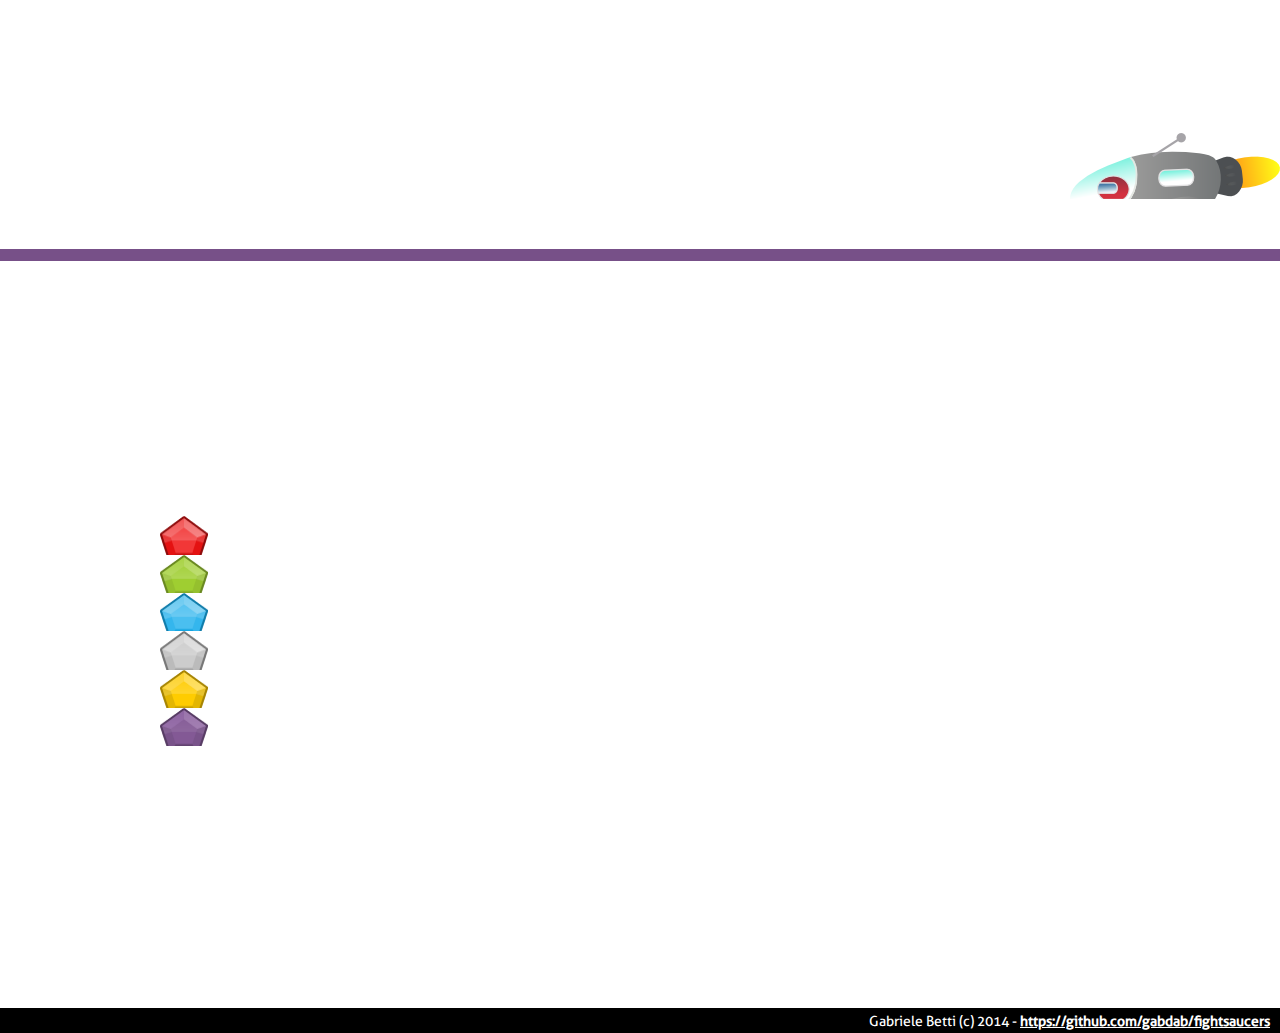
<file: index.html>
<!DOCTYPE html>
<html>
  <head>
    <meta charset="utf-8" />
    <meta http-equiv="content-type" content="text/html;">
    <meta http-equiv="X-UA-Compatible" content="IE=edge,chrome=1" />
    <meta name="robots" content="index, follow">
    <meta name="viewport" content="width=device-width,initial-scale=1" />

    <title>Fight Saucers - A simple spaceships battle game.</title>

    <link type="text/css" rel="stylesheet" media="all" href="static/css/grid.css" />
    <link type="text/css" rel="stylesheet" media="all" href="static/css/screen.css" />
    <script data-main="static/js/game" src="static/js/libs/require.js/require-2.1.1.js"></script>
    <script type="text/javascript">
    /*
      var _gaq = _gaq || [];
      _gaq.push(['_setAccount', 'UA-35566668-1']);
      _gaq.push(['_trackPageview']);
      _gaq.push(['_addIgnoredRef', 'localhost']);

     (function() {
      var ga = document.createElement('script'); ga.type = 'text/javascript'; ga.async = true;
      ga.src = ('https:' == document.location.protocol ? 'https://ssl' : 'http://www') + '.google-analytics.com/ga.js';
      var s = document.getElementsByTagName('script')[0]; s.parentNode.insertBefore(ga, s);
      })();*/
    </script>
  </head>
  <body>

    <canvas id="gjs-canvas" width="100%" height="100%"></canvas>
    <div class="wrapper">
      <header>
        <h1>Fight Saucers</h1>
        <p>
          A simple space battleship game where you can collect powerups  and use them to fight your enemies!
        </p>
      </header>

      <div class="page-container container_12">
        <a href="#" id="play">Play It!</a>

        <div>
          <!--<section class="controls grid_5 alpha">-->
            <h2>Controls</h2>
            <table>
              <tr>
                <td><strong>W/S/A/D:</strong></td>
                <td>Move</td>
              </tr>
              <tr>
                <td><strong>Mouse:</strong></td>
                <td>Aim</td>
              </tr>
              <tr>
                <td><strong>Mouse Left Button:</strong></td>
                <td>Shoot</td>
              </tr>
              <tr>
                <td><strong>Space:</strong></td>
                <td>Shoot a Missile</td>
              </tr>
              <tr>
                <td><strong>ESC:</strong></td>
                <td>Pause/Unpause</td>
              </tr>
            </table>
         <!-- </section>
          <section class="powerups grid_5 omega push_2">-->
            <h2>PowerUps</h2>
            <ul>
              <li class="cloning">
                <h3>Cloning</h3>
                <p>You will clone a new life.</p>
              </li>
              <li class="forking">
                <h3>Forking</h3>
                <p>Your forking power will increase (+1 ammo)</p>
              </li>
              <li class="branching">
                <h3>Branching</h3>
                <p>Branch your laser guns</p>
              </li>
              <li class="pulling">
                <h3>Pulling</h3>
                <p>Pull to you every powerup around you for a limited time</p>
              </li>
              <li class="pushing">
                <h3>Pushing</h3>
                <p>Your enemies will be afraid of you, believe me.</p>
              </li>
              <li class="stashing">
                <h3>Stashing</h3>
                <p>Stash a powerful weapon!</p>
              </li>
            </ul>
         <!-- </section>-->
          
          
           
           

          </div>
        </div>
      </div>
      <div id="push"></div>
    </div>
    <footer>
      <p>Gabriele Betti (c) 2014 - <a href="https://github.com/gabdab/fightsaucers">https://github.com/gabdab/fightsaucers</a></p>
      <a href="." id="back-to-page" class="hide">« Go Back</a>
    </footer>
  </body>
</html>
</file>
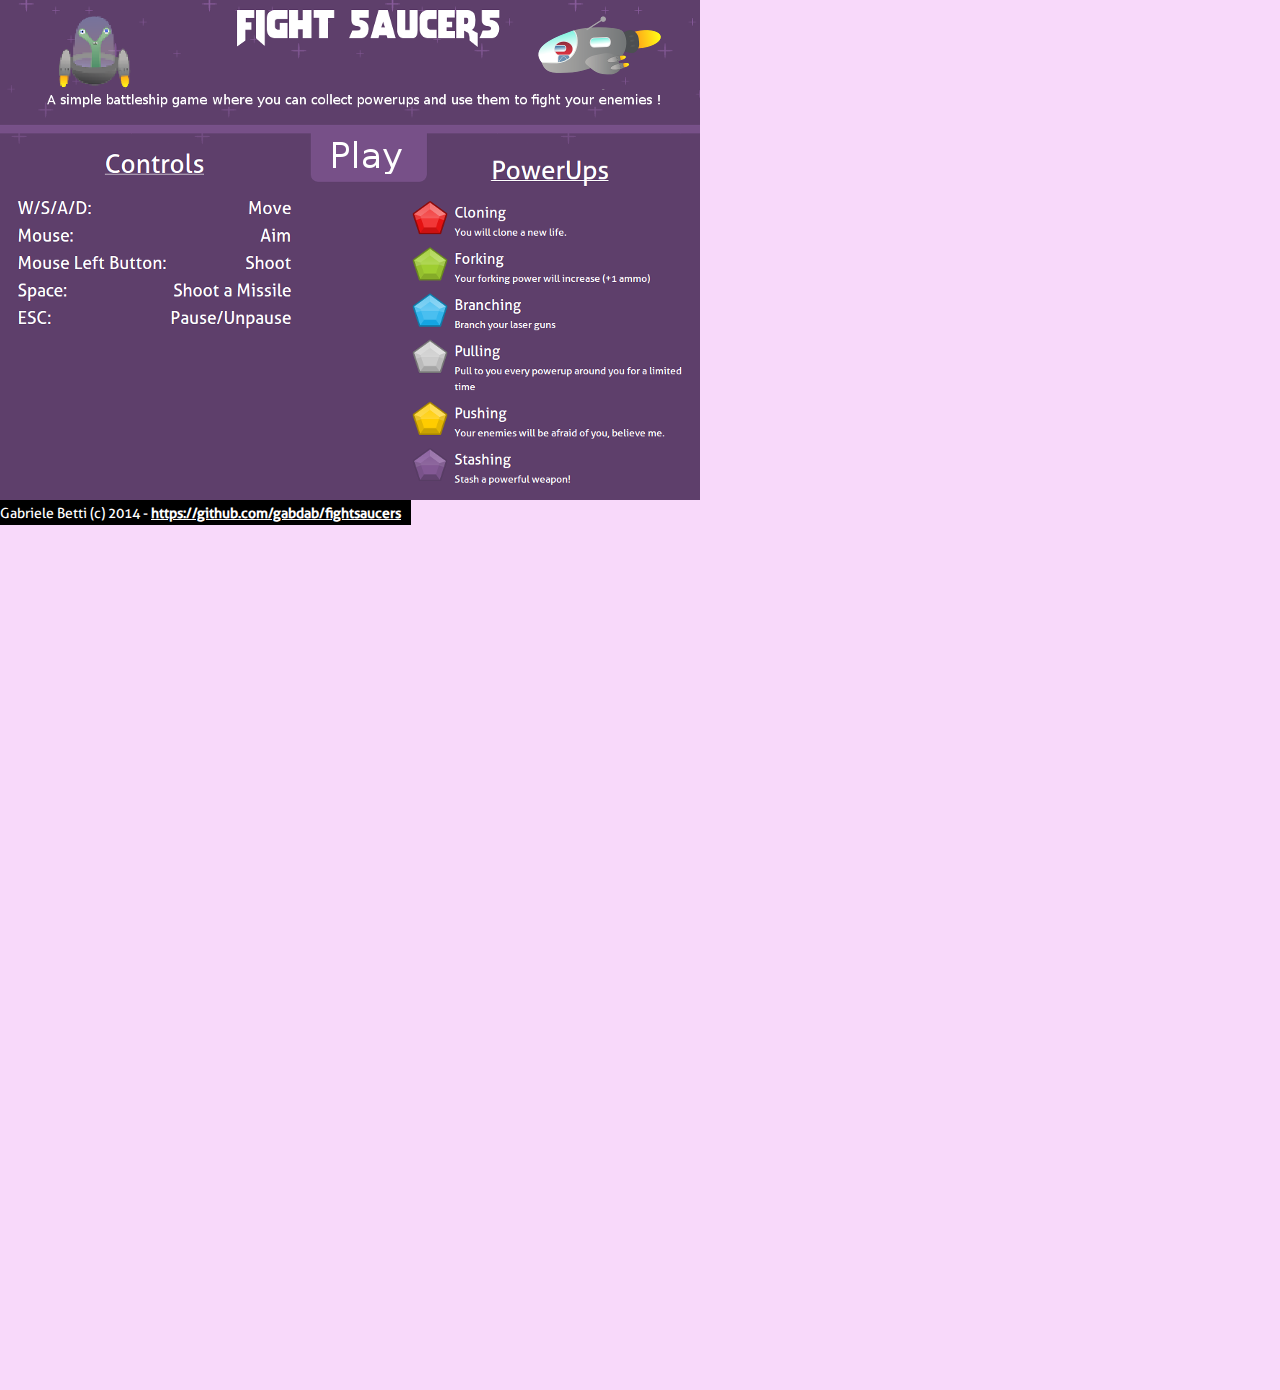
<file: game.html>
<html>
	<head>
		<title>Fight Saucers</title>

    <link type="text/css" rel="stylesheet" media="all" href="static/css/grid.css" />
    <link type="text/css" rel="stylesheet" media="all" href="static/css/screen.css" />
    <script data-main="static/js/game" src="static/js/libs/require.js/require-2.1.1.js"></script>

	<style type="text/css">
	canvas { display: none; border: 10px black solid; border-bottom-width: 0; margin-bottom: -7px }

.textcontent {
    float: left;
    width: 350px;
    margin-bottom: 4px;
    }

.ads {
    float: left;
    width: 350px;
    }

.textcontent:before {
    clear: left;
    }
    
    #container
{
  height: 490px;
  position: relative;
  width: 690px;
}
#viewport
{
  height: 100%;
  width: 100%;
}
#controls
{
  bottom: 0;
  left: 0;
  position: absolute;
  width: 100%;
}

</style>
	
	
	

	</head>
	<body bgcolor="#F8D9FA">
	
	<div id="container">
	<canvas id="gjs-canvas" width="100%" height="100%" style="z-index:1"></canvas>
	 
	<!--<input id="back-to-page" type="button" style="z-index:2; position:absolute; bottom:0; left:0" value="test"/>-->
	<a href="." id="back-to-page" class="hide" style="z-index:2; position:absolute; top:5; right:0"><< Go Back</a>

	</div>   
	
    <div class="wrapper">
          <div class="page-container container_12" >
	  <!--
	<img id="imageplay" src="static/images/fightsaucers.png" >
        <a href="#" id="play">Play It!</a>-->
	<div  style="position:absolute;
 top:0;
 left:0;
">

	<img id="Image-Maps-Com-image-maps-2014-03-12-062141" src="static/images/fightsaucers.png" border="0" width="700" height="500" orgWidth="700" orgHeight="500" usemap="#image-maps-2014-03-12-062141" alt="" />
<map name="image-maps-2014-03-12-062141" id="ImageMapsCom-image-maps-2014-03-12-062141">
<area id="play" shape="rect" coords="317,136,421,174" alt="" title="play" style="outline:none;" target="_self" href="#"play/>
<area shape="rect" coords="698,498,700,500" alt="Image Map" style="outline:none;" title="Image Map" href="http://www.image-maps.com/index.php?aff=mapped_users_0" />
</map>

      <div id="push"></div>
      	<div  style="position:absolute;
 top:500;
 left:0;
">
         <footer>
      <p>Gabriele Betti (c) 2014 - <a href="https://github.com/gabdab/fightsaucers">https://github.com/gabdab/fightsaucers</a></p>
      <a href="." id="back-to-page" class="hide">« Go Back</a>
    </footer>
    </div>
    </div>
    </div>

      </div>

			<!--<div  class="page-container container_12" >
				<img src="static/images/fightsaucers.png" >-->


				
		</body>
</html>
</file>
<file: static/css/grid.css>
html,body,div,span,applet,object,iframe,h1,h2,h3,h4,h5,h6,p,blockquote,pre,a,abbr,acronym,address,big,cite,code,del,dfn,em,img,ins,kbd,q,s,samp,small,strike,strong,sub,sup,tt,var,b,u,i,center,dl,dt,dd,ol,ul,li,fieldset,form,label,legend,table,caption,tbody,tfoot,thead,tr,th,td,article,aside,canvas,details,embed,figure,figcaption,footer,header,hgroup,menu,nav,output,ruby,section,summary,time,mark,audio,video{margin:0;padding:0;border:0;font-size:100%;font:inherit;vertical-align:baseline}article,aside,details,figcaption,figure,footer,header,hgroup,menu,nav,section{display:block}body{line-height:1}ol,ul{list-style:none}blockquote,q{quotes:none}blockquote:before,blockquote:after,q:before,q:after{content:'';content:none}table{border-collapse:collapse;border-spacing:0}.page-container{min-width:960px}.container_12{margin-left:auto;margin-right:auto;width:960px}.grid_1,.grid_2,.grid_3,.grid_4,.grid_5,.grid_6,.grid_7,.grid_8,.grid_9,.grid_10,.grid_11,.grid_12{display:inline;float:left;position:relative;margin-left:10px;margin-right:10px}.push_1,.pull_1,.push_2,.pull_2,.push_3,.pull_3,.push_4,.pull_4,.push_5,.pull_5,.push_6,.pull_6,.push_7,.pull_7,.push_8,.pull_8,.push_9,.pull_9,.push_10,.pull_10,.push_11,.pull_11,.push_12,.pull_12{position:relative}.alpha{margin-left:0}.omega{margin-right:0}.container_12 .grid_1{width:60px}.container_12 .grid_2{width:140px}.container_12 .grid_3{width:220px}.container_12 .grid_4{width:300px}.container_12 .grid_5{width:380px}.container_12 .grid_6{width:460px}.container_12 .grid_7{width:540px}.container_12 .grid_8{width:620px}.container_12 .grid_9{width:700px}.container_12 .grid_10{width:780px}.container_12 .grid_11{width:860px}.container_12 .grid_12{width:940px}.container_12 .prefix_1{padding-left:80px}.container_12 .prefix_2{padding-left:160px}.container_12 .prefix_3{padding-left:240px}.container_12 .prefix_4{padding-left:320px}.container_12 .prefix_5{padding-left:400px}.container_12 .prefix_6{padding-left:480px}.container_12 .prefix_7{padding-left:560px}.container_12 .prefix_8{padding-left:640px}.container_12 .prefix_9{padding-left:720px}.container_12 .prefix_10{padding-left:800px}.container_12 .prefix_11{padding-left:880px}.container_12 .suffix_1{padding-right:80px}.container_12 .suffix_2{padding-right:160px}.container_12 .suffix_3{padding-right:240px}.container_12 .suffix_4{padding-right:320px}.container_12 .suffix_5{padding-right:400px}.container_12 .suffix_6{padding-right:480px}.container_12 .suffix_7{padding-right:560px}.container_12 .suffix_8{padding-right:640px}.container_12 .suffix_9{padding-right:720px}.container_12 .suffix_10{padding-right:800px}.container_12 .suffix_11{padding-right:880px}.container_12 .push_1{left:80px}.container_12 .push_2{left:160px}.container_12 .push_3{left:240px}.container_12 .push_4{left:320px}.container_12 .push_5{left:400px}.container_12 .push_6{left:480px}.container_12 .push_7{left:560px}.container_12 .push_8{left:640px}.container_12 .push_9{left:720px}.container_12 .push_10{left:800px}.container_12 .push_11{left:880px}.container_12 .pull_1{left:-80px}.container_12 .pull_2{left:-160px}.container_12 .pull_3{left:-240px}.container_12 .pull_4{left:-320px}.container_12 .pull_5{left:-400px}.container_12 .pull_6{left:-480px}.container_12 .pull_7{left:-560px}.container_12 .pull_8{left:-640px}.container_12 .pull_9{left:-720px}.container_12 .pull_10{left:-800px}.container_12 .pull_11{left:-880px}.clear{clear:both;display:block;overflow:hidden;visibility:hidden;width:0;height:0}.clearfix:before,.clearfix:after{content:'\0020';display:block;overflow:hidden;visibility:hidden;width:0;height:0}.clearfix:after{clear:both}.clearfix{zoom:1}
</file>
<file: static/css/screen.css>
@font-face {
    font-family: "Arwing";
    src: url('../fonts/Arwing.eot');
    src: url('../fonts/Arwing.eot?#iefix') format('eot'), url('../fonts/Arwing.woff') format('woff'), url('../fonts/Arwing.ttf') format('truetype'), url('../fonts/Arwing.svg') format('svg');
}
@font-face {
    font-family: "Aller";
    src: url('../fonts/Aller_Rg.eot');
    src: url('../fonts/Aller_Rg.eot?#iefix') format('eot'), url('../fonts/Aller_Rg.woff') format('woff'), url('../fonts/Aller_Rg.ttf') format('truetype'), url('../fonts/Aller_Rg.svg') format('svg');
}

:focus { outline: 0 }

html, body {
    width: 100%;
    height: 100%;
    margin: 0;
    padding: 0;
    font-family: 'Aller', verdana, helvetica, sans-serif;
    line-height: 1.6;
    color: white
}

/*body { background: #5e3f6b url('../images/background/indexBackground.png') repeat-x top left }*/
/*body { background: url('../images/fightsaucers.png') 0 0 no-repeat  }*/

.hide { display: none!important }

/*
  BASE TEXT
  -----------------------------------------------------------------------------
  */
h1 { font-family: 'Arwing', verdana, helvetica, sans-serif; text-align: center; margin: 0 0 10px; padding-top: 10px; font-size: 28px; min-height: 56px; background: url('../images/background/indexHeader.png') top right no-repeat }
h2 { font-size: 18px; text-decoration: underline; margin: 15px 0 7px }
h3 { font-size: 10px }

a { color: white; font-weight: bold }

p { font-size: 14px }


/*
  CORE CONTAINERS
  -----------------------------------------------------------------------------
  */

header { border-bottom: 12px #775088 solid; padding-top: 25px }
header p { text-align: center; margin: 0 0 18px }

.page-container { text-align: center }

.#imageplay { 
   position: relative; 
   width: 100%; /* for IE 6 */
   /*background: url('../images/fightsaucers.png') 0 0 no-repeat*/
}

.#play { 
   position: absolute; 
   top: 100px; 
   left: 350; 
   width: 100%; 
}

/*#play { display: inline-block; background-color: #775088; padding: 5px 25px; margin: 0; font-size: 36px; font-weight: bold; text-decoration: none; -webkit-border-bottom-right-radius: 10px; -webkit-border-bottom-left-radius: 10px; -moz-border-radius-bottomright: 10px; -moz-border-radius-bottomleft: 10px; border-bottom-right-radius: 10px; border-bottom-left-radius: 10px }*/
#play:hover { text-decoration: underline }
#back-to-page { display: inline-block; float: left; margin-left: 10px; font-size: 14px; padding-top: 2px }

.controls table { width: 100%; font-size: 18px }
.controls tr td:first-child { text-align: left }
.controls tr td:last-child  { text-align: right }

.powerups h3, .powerups p { text-align: left; padding-left: 58px }
.powerups p  { margin-bottom: 10px }
.powerups li { margin-bottom: 3px}
.cloning   { background: url('../images/powerups/cloning.png') 0 0 no-repeat }
.forking   { background: url('../images/powerups/forking.png') 0 0 no-repeat }
.branching { background: url('../images/powerups/branching.png') 0 0 no-repeat }
.pulling   { background: url('../images/powerups/pulling.png') 0 0 no-repeat }
.pushing   { background: url('../images/powerups/pushing.png') 0 0 no-repeat }
.stashing  { background: url('../images/powerups/stashing.png') 0 0 no-repeat }

.credits { text-align: left; padding-bottom: 10px }
.credits ul { margin-top:10px; list-style-type: disc }
.credits li { margin-bottom: 10px }

/*canvas { display: none; border: 10px black solid; border-bottom-width: 0; margin-bottom: -7px }*/

/* sticky footer */
.wrapper { min-height: 100%; height: auto !important; height: 100%; margin: 0 auto -25px; }
footer { background: black }
footer p { float: right; margin-right: 10px; padding-top: 2px }
footer, #push { height: 25px; clear: both }
</file>
